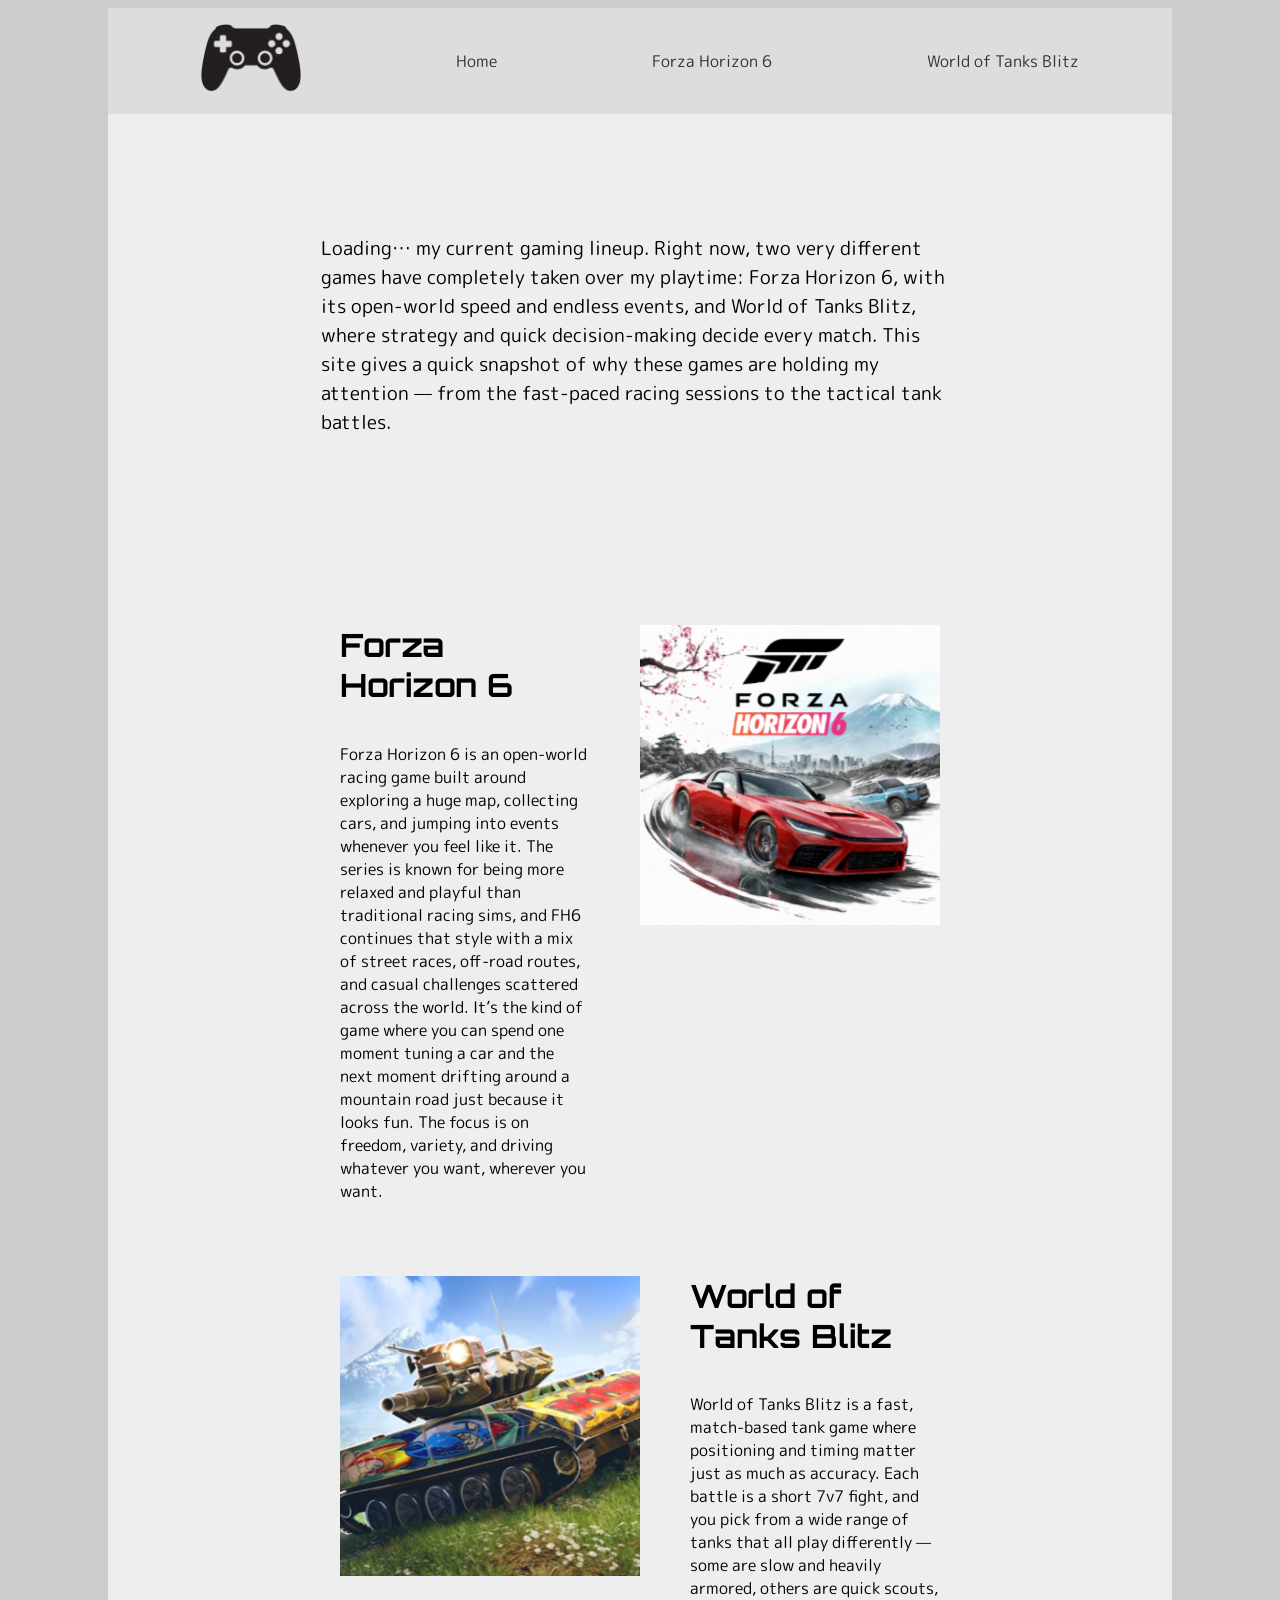
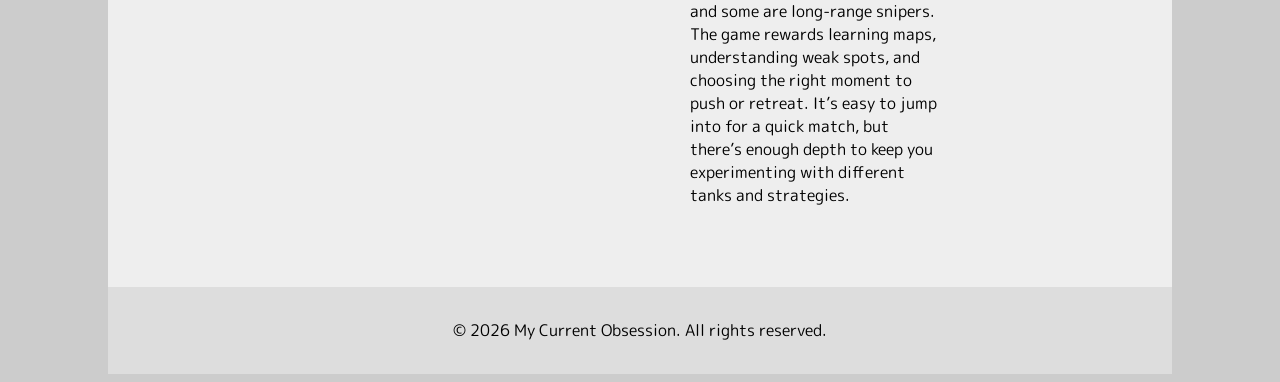
<file: index.html>
<!DOCTYPE html>
<html lang="en">
    <head>
        <meta charset="UTF-8">
        <meta name="viewport" content="width=device-width, initial-scale=1.0">
        <link rel="stylesheet" href="styles/index.css">
        <title>Home</title>
    </head>
    <body>
        <div class="wrapper">
            <header>
                <nav>
                    <a href="index.html"><img src="images/logo.png" alt="Logo"></a>
                    <a href="index.html" class="nav-link">Home</a>
                    <a href="page1.html" class="nav-link">Forza Horizon 6</a>
                    <a href="page2.html" class="nav-link">World of Tanks Blitz</a>
                </nav>
                <p id="main-intro">
                    Loading… my current gaming lineup. Right now, two very different
                    games have completely taken over my playtime: Forza Horizon 6,
                    with its open‑world speed and endless events, and World of Tanks
                    Blitz, where strategy and quick decision‑making decide every match.
                    This site gives a quick snapshot of why these games are holding my
                    attention — from the fast‑paced racing sessions to the tactical tank battles.</p>
            </header>
            <main>
                <div id="forza" class="card">
                    <h1>Forza Horizon 6</h1>
                    <p>Forza Horizon 6 is an open‑world racing game built around exploring
                        a huge map, collecting cars, and jumping into events whenever you
                        feel like it. The series is known for being more relaxed and playful
                        than traditional racing sims, and FH6 continues that style with a mix
                        of street races, off‑road routes, and casual challenges scattered
                        across the world. It’s the kind of game where you can spend one moment
                        tuning a car and the next moment drifting around a mountain road just
                        because it looks fun. The focus is on freedom, variety, and driving
                        whatever you want, wherever you want.</p>
                    <img src="images/forza.png" alt="Forza Horizon 6 Screenshot">
                </div>
                <div id="tanks" class="card">
                    <h1>World of Tanks Blitz</h1>
                    <p>World of Tanks Blitz is a fast, match‑based tank game where positioning
                        and timing matter just as much as accuracy. Each battle is a short 7v7
                        fight, and you pick from a wide range of tanks that all play differently
                        — some are slow and heavily armored, others are quick scouts, and some
                        are long‑range snipers. The game rewards learning maps, understanding
                        weak spots, and choosing the right moment to push or retreat. It’s easy
                        to jump into for a quick match, but there’s enough depth to keep you
                        experimenting with different tanks and strategies.</p>
                    <img src="images/tanks.png" alt="World of Tanks Blitz Screenshot">
                </div>
            </main>
            <footer>
                <p>&copy; 2026 My Current Obsession. All rights reserved.</p>
            </footer>
        </div>
    </body>
</html>
</file>
<file: styles/index.css>
@font-face {
    font-family: 'Orbitron';
    src: url('../fonts/Orbitron.ttf') format('truetype');
}

@font-face {
    font-family: 'MPLUSRounded1c';
    src: url('../fonts/MPLUSRounded1c.ttf') format('truetype');
}

h1 {
    font-family: 'Orbitron', sans-serif;
}

p, a {
    font-family: 'MPLUSRounded1c', sans-serif;
}

body {
    padding: 0 100px;
    background-color: #cccccc;
}

.wrapper {
    margin: 0 auto;
    background-color: #eee;
}

nav {
    display: flex;
    justify-content: space-around;
    align-items: center;
    padding: 1rem;
    background-color: #dddddd;
}

nav img {
    width: 100px;
}

nav a {
    text-decoration: none;
    color: #333333;
}

nav a:hover {
    font-size: 1.1rem;
}

#main-intro {
    font-size: 1.2rem;
    margin-bottom: 2rem;
    padding: 100px 20%;
}

main {
    padding: 2rem;
}

.card {
    margin-bottom: 2rem;
    padding: 0 20%;
}

#forza {
    display: grid;
    grid-template-columns: 1fr 1fr;
    column-gap: 50px;
}

#forza img {
    width: 300px;
    grid-column: 2;
    grid-row: 1 / 3;
}

#forza h1, #forza p {
    grid-column: 1;
}

#tanks {
    display: grid;
    grid-template-columns: 1fr 1fr;
    column-gap: 50px;
}

#tanks img {
    width: 300px;
    grid-column: 1;
    grid-row: 1 / 3;
}

#tanks h1, #tanks p {
    grid-column: 2;
}

#forza h1, #tanks h1 , #forza img, #tanks img {
    margin-top: 25px;
}

footer {
    text-align: center;
    background-color: #dddddd;
    padding: 1rem;
}
</file>
